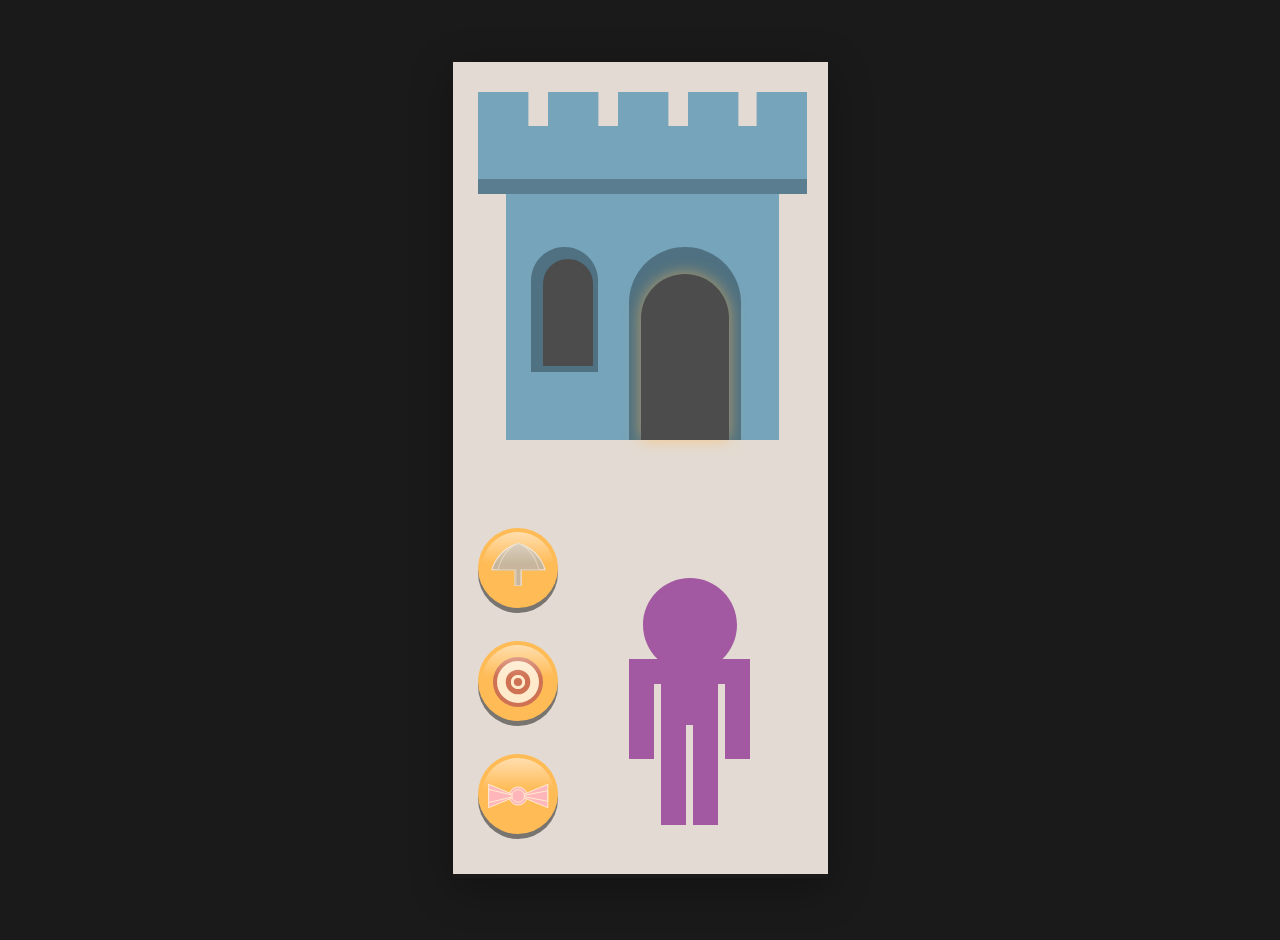
<file: adventure.html>
<!DOCTYPE html>
<html lang="en">
<head>
    <meta charset="UTF-8">
    <meta name="viewport" content="width=device-width, initial-scale=1.0">
    <title>Castle Adventure</title>
    <style>
        body {
            margin: 0;
            padding: 20px;
            display: flex;
            justify-content: center;
            align-items: center;
            min-height: 100vh;
            background: #1a1a1a;
            font-family: Arial, sans-serif;
        }

        #adventure-container {
            max-width: 100%;
            box-shadow: 0 10px 40px rgba(0,0,0,0.3);
        }

        /* Hide shield, tie, and helmet at start */
        #shield {
            display: none;
        }

        #tie {
            display: none;
        }

        #helmet {
            display: none;
        }

        /* Door glow pulse animation */
        #door {
            cursor: pointer;
            filter: drop-shadow(0 0 8px rgba(255, 187, 86, 0.6));
            animation: pulse-glow 3s ease-in-out infinite;
        }

        @keyframes pulse-glow {
            0%, 100% {
                filter: drop-shadow(0 0 8px rgba(255, 187, 86, 0.4));
            }
            50% {
                filter: drop-shadow(0 0 20px rgba(255, 187, 86, 0.9));
            }
        }

        /* Button hover effects */
        #shield-btn,
        #tie-btn,
        #helmet-btn {
            cursor: pointer;
            transition: filter 0.3s ease;
        }

        #shield-btn:hover,
        #tie-btn:hover,
        #helmet-btn:hover {
            filter: drop-shadow(0 0 15px rgba(255, 187, 86, 0.8));
        }

        /* Hero movement animation */
        #hero {
            transition: transform 2s ease-in-out, opacity 1s ease-in-out 2s;
        }

        #hero.moving-to-door {
            transform: translateX(47px) translateY(-106px);
        }

        #hero.fading {
            opacity: 0;
        }

        /* Button fade out animation */
        .button-fade-out {
            transition: opacity 0.5s ease-out;
            opacity: 0;
        }
    </style>
</head>
<body>
    <div id="adventure-container">
        <svg width="375" height="812" viewBox="0 0 375 812" fill="none" xmlns="http://www.w3.org/2000/svg">
            <g id="adventure-screen1">
                <rect width="375" height="812" fill="#E3DBD3"/>
                <g id="Castle">
                    <rect id="Rectangle 15" x="53" y="117" width="273" height="261" fill="#76A4BA"/>
                    <rect id="Rectangle 16" x="25" y="64" width="329" height="68" fill="#76A4BA"/>
                    <rect id="Rectangle 18" x="25" y="30" width="50.4" height="68" fill="#76A4BA"/>
                    <rect id="Rectangle 19" x="303.6" y="30" width="50.4" height="68" fill="#76A4BA"/>
                    <rect id="Rectangle 20" x="94.9999" y="30" width="50.4" height="68" fill="#76A4BA"/>
                    <rect id="Rectangle 21" x="165" y="30" width="50.4" height="68" fill="#76A4BA"/>
                    <rect id="Rectangle 22" x="235" y="30" width="50.4" height="68" fill="#76A4BA"/>
                    <rect id="Rectangle 17" x="25" y="117" width="329" height="15" fill="black" fill-opacity="0.23"/>
                </g>
                <path id="Rectangle 27" d="M176 241C176 210.072 201.072 185 232 185C262.928 185 288 210.072 288 241V378H176V241Z" fill="#4F7181"/>
                <path id="door" d="M188 256C188 231.699 207.699 212 232 212C256.301 212 276 231.699 276 256V378H188V256Z" fill="#4C4C4C"/>
                <path id="Rectangle 28" d="M78 218.5C78 199.998 92.9985 185 111.5 185C130.002 185 145 199.998 145 218.5V310H78V218.5Z" fill="#4F7181"/>
                <path id="Rectangle 29" d="M90 222C90 208.193 101.193 197 115 197C128.807 197 140 208.193 140 222V304H90V222Z" fill="#4C4C4C"/>
                <g id="hero">
                    <path id="body" d="M237 516C262.957 516 284 537.043 284 563C284 576.373 278.414 588.441 269.449 597H297V697H272V622H265V763H240V663H233V763H208V622H201V697H176V597H204.551C195.586 588.441 190 576.373 190 563C190 537.043 211.043 516 237 516Z" fill="#A359A2"/>
                    <g id="tie">
                        <circle id="Ellipse 2" cx="235.2" cy="611" r="12.1667" fill="#FFB5E6" stroke="white"/>
                        <path id="Polygon 1" d="M195.8 626.707L195.8 595.293L233.889 611L195.8 626.707Z" fill="#FFB5E6" stroke="white"/>
                        <path id="Polygon 4" d="M195.95 619.893L195.95 602.107L233.055 611L195.95 619.893Z" fill="#FFB5E6" stroke="white"/>
                        <path id="Polygon 2" d="M274.6 595.293L274.6 626.707L236.511 611L274.6 595.293Z" fill="#FFB5E6" stroke="white"/>
                        <path id="Polygon 3" d="M274.45 603.813L274.45 618.187L237.797 611L274.45 603.813Z" fill="#FFB5E6" stroke="white"/>
                        <circle id="Ellipse 3" cx="235.2" cy="611" r="8.5" fill="#FFB5E6" stroke="white"/>
                    </g>
                    <g id="shield">
                        <circle id="Ellipse 3_2" cx="185" cy="682" r="47" fill="white" stroke="#BB5353" stroke-width="4"/>
                        <g id="Ellipse 4">
                            <circle cx="185" cy="682" r="24.1343" fill="white"/>
                            <circle cx="185" cy="682" r="24.1343" fill="#BB5353"/>
                        </g>
                        <g id="Ellipse 5">
                            <circle cx="185" cy="682" r="13.8955" fill="white"/>
                            <circle cx="185" cy="682" r="13.8955" fill="white"/>
                        </g>
                        <g id="Ellipse 6">
                            <circle cx="185" cy="682" r="8.04478" fill="white"/>
                            <circle cx="185" cy="682" r="8.04478" fill="#BB5353"/>
                        </g>
                    </g>
                    <g id="helmet">
                        <g id="Union">
                            <mask id="path-24-inside-1_2_2" fill="white">
                                <path d="M236.499 499.001C261.17 505.138 280.854 524.993 287.997 550.559H242.999V579.999H228.999V550.559H185C192.143 524.993 211.827 505.138 236.499 499.001Z"/>
                            </mask>
                            <path d="M236.499 499.001C261.17 505.138 280.854 524.993 287.997 550.559H242.999V579.999H228.999V550.559H185C192.143 524.993 211.827 505.138 236.499 499.001Z" fill="#B5B5B5"/>
                            <path d="M236.499 499.001L236.74 498.031L236.499 497.971L236.258 498.031L236.499 499.001ZM287.997 550.559V551.559H289.315L288.96 550.289L287.997 550.559ZM242.999 550.559V549.559H241.999V550.559H242.999ZM242.999 579.999V580.999H243.999V579.999H242.999ZM228.999 579.999H227.999V580.999H228.999V579.999ZM228.999 550.559H229.999V549.559H228.999V550.559ZM185 550.559L184.037 550.29L183.682 551.559H185V550.559ZM236.499 499.001L236.258 499.971C260.556 506.016 279.981 525.585 287.034 550.828L287.997 550.559L288.96 550.289C281.727 524.401 261.785 504.26 236.74 498.031L236.499 499.001ZM287.997 550.559V549.559H242.999V550.559V551.559H287.997V550.559ZM242.999 550.559H241.999V579.999H242.999H243.999V550.559H242.999ZM242.999 579.999V578.999H228.999V579.999V580.999H242.999V579.999ZM228.999 579.999H229.999V550.559H228.999H227.999V579.999H228.999ZM228.999 550.559V549.559H185V550.559V551.559H228.999V550.559ZM185 550.559L185.963 550.828C193.016 525.584 212.442 506.016 236.74 499.971L236.499 499.001L236.258 498.031C211.213 504.26 191.27 524.401 184.037 550.29L185 550.559Z" fill="#F1F1F1" mask="url(#path-24-inside-1_2_2)"/>
                        </g>
                        <g id="Group 6">
                            <g id="Union_2">
                                <mask id="path-26-inside-2_2_2" fill="white">
                                    <path d="M236.499 499.001C255.422 505.138 270.516 524.993 275.995 550.559H241.484V579.999H230.747V550.559H197.002C202.481 524.993 217.576 505.138 236.499 499.001Z"/>
                                </mask>
                                <path d="M236.499 499.001C255.422 505.138 270.516 524.993 275.995 550.559H241.484V579.999H230.747V550.559H197.002C202.481 524.993 217.576 505.138 236.499 499.001Z" fill="#B5B5B5"/>
                                <path d="M236.499 499.001L236.808 498.05L236.499 497.95L236.191 498.05L236.499 499.001ZM275.995 550.559V551.559H277.232L276.973 550.349L275.995 550.559ZM241.484 550.559V549.559H240.484V550.559H241.484ZM241.484 579.999V580.999H242.484V579.999H241.484ZM230.747 579.999H229.747V580.999H230.747V579.999ZM230.747 550.559H231.747V549.559H230.747V550.559ZM197.002 550.559L196.024 550.349L195.765 551.559H197.002V550.559ZM236.499 499.001L236.191 499.952C254.663 505.943 269.585 525.421 275.017 550.768L275.995 550.559L276.973 550.349C271.447 524.566 256.18 504.333 236.808 498.05L236.499 499.001ZM275.995 550.559V549.559H241.484V550.559V551.559H275.995V550.559ZM241.484 550.559H240.484V579.999H241.484H242.484V550.559H241.484ZM241.484 579.999V578.999H230.747V579.999V580.999H241.484V579.999ZM230.747 579.999H231.747V550.559H230.747H229.747V579.999H230.747ZM230.747 550.559V549.559H197.002V550.559V551.559H230.747V550.559ZM197.002 550.559L197.98 550.768C203.412 525.42 218.335 505.943 236.808 499.952L236.499 499.001L236.191 498.05C216.818 504.333 201.549 524.566 196.024 550.349L197.002 550.559Z" fill="#D8D8D8" mask="url(#path-26-inside-2_2_2)"/>
                            </g>
                        </g>
                    </g>
                </g>
                <g id="tie-btn">
                    <circle id="Ellipse 11" cx="65" cy="737" r="40" fill="black" fill-opacity="0.47"/>
                    <circle id="Ellipse 12" cx="65" cy="732" r="40" fill="#FFBB56"/>
                    <g id="figure" opacity="0.7">
                        <circle id="Ellipse 2_2" cx="65.2" cy="734" r="9.07143" fill="#FFB5E6" stroke="white"/>
                        <path id="Polygon 1_2" d="M35.5496 745.686L35.5496 722.314L63.8885 733.999L35.5496 745.686Z" fill="#FFB5E6" stroke="white"/>
                        <path id="Polygon 4_2" d="M35.6629 740.565L35.6629 727.435L63.0574 733.999L35.6629 740.565Z" fill="#FFB5E6" stroke="white"/>
                        <path id="Polygon 2_2" d="M94.8504 722.314L94.8504 745.686L66.5115 734.001L94.8504 722.314Z" fill="#FFB5E6" stroke="white"/>
                        <path id="Polygon 3_2" d="M94.7371 728.718L94.7371 739.282L67.7967 734L94.7371 728.718Z" fill="#FFB5E6" stroke="white"/>
                        <circle id="Ellipse 3_3" cx="65.2" cy="734" r="6.30075" fill="#FFB5E6" stroke="white"/>
                    </g>
                    <circle id="Ellipse 13" cx="65" cy="732" r="36" fill="url(#paint0_linear_2_2)"/>
                </g>
                <g id="helmet-btn">
                    <circle id="Ellipse 11_2" cx="65" cy="511" r="40" fill="black" fill-opacity="0.47"/>
                    <circle id="Ellipse 12_2" cx="65" cy="506" r="40" fill="#FFBB56"/>
                    <g id="figure_2" opacity="0.75">
                        <g id="Union_3">
                            <mask id="path-39-inside-3_2_2" fill="white">
                                <path d="M65.4993 481.001C78.5966 484.259 89.0452 494.799 92.8372 508.371H68.9505V524H61.5189V508.371H38.1634C41.9555 494.8 52.4026 484.259 65.4993 481.001Z"/>
                            </mask>
                            <path d="M65.4993 481.001C78.5966 484.259 89.0452 494.799 92.8372 508.371H68.9505V524H61.5189V508.371H38.1634C41.9555 494.8 52.4026 484.259 65.4993 481.001Z" fill="#B5B5B5"/>
                            <path d="M65.4993 481.001L65.7407 480.031L65.4993 479.971L65.2579 480.031L65.4993 481.001ZM92.8372 508.371V509.371H94.1549L93.8003 508.102L92.8372 508.371ZM68.9505 508.371V507.371H67.9505V508.371H68.9505ZM68.9505 524V525H69.9505V524H68.9505ZM61.5189 524H60.5189V525H61.5189V524ZM61.5189 508.371H62.5189V507.371H61.5189V508.371ZM38.1634 508.371L37.2003 508.102L36.8457 509.371H38.1634V508.371ZM65.4993 481.001L65.2579 481.971C77.9824 485.136 88.1722 495.391 91.8741 508.64L92.8372 508.371L93.8003 508.102C89.9181 494.208 79.2108 483.381 65.7407 480.031L65.4993 481.001ZM92.8372 508.371V507.371H68.9505V508.371V509.371H92.8372V508.371ZM68.9505 508.371H67.9505V524H68.9505H69.9505V508.371H68.9505ZM68.9505 524V523H61.5189V524V525H68.9505V524ZM61.5189 524H62.5189V508.371H61.5189H60.5189V524H61.5189ZM61.5189 508.371V507.371H38.1634V508.371V509.371H61.5189V508.371ZM38.1634 508.371L39.1265 508.64C42.8285 495.391 53.0169 485.137 65.7407 481.971L65.4993 481.001L65.2579 480.031C51.7883 483.381 41.0825 494.208 37.2003 508.102L38.1634 508.371Z" fill="#F1F1F1" mask="url(#path-39-inside-3_2_2)"/>
                        </g>
                        <g id="Group 6_2">
                            <g id="Union_4">
                                <mask id="path-41-inside-4_2_2" fill="white">
                                    <path d="M65.4996 481.001C75.545 484.259 83.5589 494.799 86.4673 508.371H68.1461V524H62.4459V508.371H44.5318C47.4402 494.799 55.4545 484.259 65.4996 481.001Z"/>
                                </mask>
                                <path d="M65.4996 481.001C75.545 484.259 83.5589 494.799 86.4673 508.371H68.1461V524H62.4459V508.371H44.5318C47.4402 494.799 55.4545 484.259 65.4996 481.001Z" fill="#B5B5B5"/>
                                <path d="M65.4996 481.001L65.8081 480.05L65.4996 479.95L65.191 480.05L65.4996 481.001ZM86.4673 508.371V509.371H87.7043L87.4451 508.162L86.4673 508.371ZM68.1461 508.371V507.371H67.1461V508.371H68.1461ZM68.1461 524V525H69.1461V524H68.1461ZM62.4459 524H61.4459V525H62.4459V524ZM62.4459 508.361H63.4459V507.371H62.4459V508.371ZM44.5318 508.371L43.554 508.162L43.2948 509.371H44.5318V508.371ZM65.4996 481.001L65.1911 481.952C74.7863 485.064 82.6278 495.227 85.4895 508.581L86.4673 508.371L87.4451 508.162C84.49 494.372 76.3036 483.454 65.8081 480.05L65.4996 481.001ZM86.4673 508.371V507.371H68.1461V508.371V509.371H86.4673V508.371ZM68.1461 508.371H67.1461V524H68.1461H69.1461V508.371H68.1461ZM68.1461 524V523H62.4459V524V525H68.1461V524ZM62.4459 524H63.4459V508.371H62.4459H61.4459V524H62.4459ZM62.4459 508.371V507.371H44.5318V508.371V509.371H62.4459V508.371ZM44.5318 508.371L45.5096 508.581C48.3713 495.227 56.2131 485.064 65.8081 481.952L65.4996 481.001L65.191 480.05C54.6958 483.454 46.5091 494.372 43.554 508.162L44.5318 508.371Z" fill="#D8D8D8" mask="url(#path-41-inside-4_2_2)"/>
                            </g>
                        </g>
                    </g>
                    <circle id="Ellipse 13_2" cx="65" cy="506" r="36" fill="url(#paint1_linear_2_2)"/>
                </g>
                <g id="shield-btn">
                    <circle id="Ellipse 11_3" cx="65" cy="624" r="40" fill="black" fill-opacity="0.47"/>
                    <circle id="Ellipse 12_3" cx="65" cy="619" r="40" fill="#FFBB56"/>
                    <g id="figure_3" opacity="0.7">
                        <circle id="Ellipse 3_4" cx="65" cy="620" r="23" fill="white" stroke="#BB5353" stroke-width="4"/>
                        <g id="Ellipse 4_2">
                            <circle cx="65" cy="620" r="12.3134" fill="white"/>
                            <circle cx="65" cy="620" r="12.3134" fill="#BB5353"/>
                        </g>
                        <g id="Ellipse 5_2">
                            <circle cx="65" cy="620" r="7.08955" fill="white"/>
                            <circle cx="65" cy="620" r="7.08955" fill="white"/>
                        </g>
                        <g id="Ellipse 6_2">
                            <circle cx="65" cy="620" r="4.10448" fill="white"/>
                            <circle cx="65" cy="620" r="4.10448" fill="#BB5353"/>
                        </g>
                    </g>
                    <circle id="Ellipse 13_3" cx="65" cy="619" r="36" fill="url(#paint2_linear_2_2)"/>
                </g>
            </g>
            <defs>
                <linearGradient id="paint0_linear_2_2" x1="65" y1="696" x2="65" y2="768" gradientUnits="userSpaceOnUse">
                    <stop stop-color="white" stop-opacity="0.52"/>
                    <stop offset="0.445" stop-color="white" stop-opacity="0"/>
                </linearGradient>
                <linearGradient id="paint1_linear_2_2" x1="65" y1="470" x2="65" y2="542" gradientUnits="userSpaceOnUse">
                    <stop stop-color="white" stop-opacity="0.52"/>
                    <stop offset="0.445" stop-color="white" stop-opacity="0"/>
                </linearGradient>
                <linearGradient id="paint2_linear_2_2" x1="65" y1="583" x2="65" y2="655" gradientUnits="userSpaceOnUse">
                    <stop stop-color="white" stop-opacity="0.52"/>
                    <stop offset="0.445" stop-color="white" stop-opacity="0"/>
                </linearGradient>
            </defs>
        </svg>
    </div>

    <script>
        // Get references to elements
        const shield = document.getElementById('shield');
        const tie = document.getElementById('tie');
        const helmet = document.getElementById('helmet');
        const shieldBtn = document.getElementById('shield-btn');
        const tieBtn = document.getElementById('tie-btn');
        const helmetBtn = document.getElementById('helmet-btn');
        const door = document.getElementById('door');
        const hero = document.getElementById('hero');

        // Toggle functions for buttons
        shieldBtn.addEventListener('click', function() {
            if (shield.style.display === 'none' || shield.style.display === '') {
                shield.style.display = 'block';
            } else {
                shield.style.display = 'none';
            }
        });

        tieBtn.addEventListener('click', function() {
            if (tie.style.display === 'none' || tie.style.display === '') {
                tie.style.display = 'block';
            } else {
                tie.style.display = 'none';
            }
        });

        helmetBtn.addEventListener('click', function() {
            if (helmet.style.display === 'none' || helmet.style.display === '') {
                helmet.style.display = 'block';
            } else {
                helmet.style.display = 'none';
            }
        });

        // Door click functionality
        door.addEventListener('click', function() {
            // Hide all buttons
            shieldBtn.classList.add('button-fade-out');
            tieBtn.classList.add('button-fade-out');
            helmetBtn.classList.add('button-fade-out');

            // Move hero to door
            setTimeout(() => {
                hero.classList.add('moving-to-door');

                // Fade hero when reaching door
                setTimeout(() => {
                    hero.classList.add('fading');
                }, 2000);
            }, 500);
        });
    </script>
</body>
</html>
</file>
